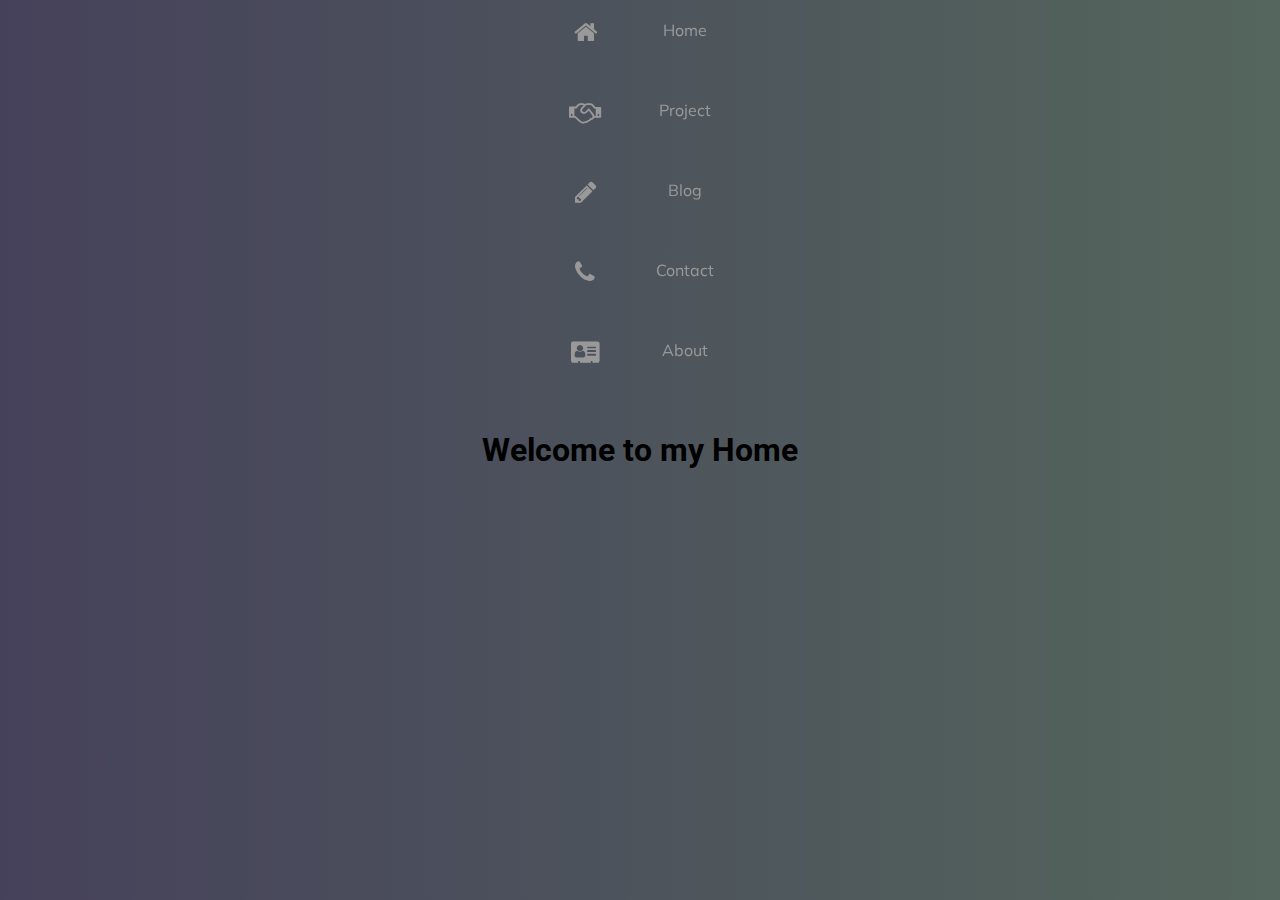
<file: Week 8/homepage/index.html>
<!DOCTYPE html>
<html lang="en">

    <head>
        <!-- Meta Tags -->
        <meta charset="UTF-8">
        <meta name="viewport" content="width=device-width, initial-scale=1">
        <meta name="author" content="Jeremy">
        <meta name="description" content="Jeremy's Home Page">
        <meta name="keywords" content="Jeremy, home, project, blog, contact, about">
        <meta name="robots" content="index, follow">
        <!-- Font Awesome Icon -->
        <link href='https://cdnjs.cloudflare.com/ajax/libs/font-awesome/4.7.0/css/font-awesome.min.css' rel='stylesheet'>
        <!-- Google Fonts -->
        <link href="https://fonts.googleapis.com/css2?family=Roboto&display=swap" rel="stylesheet">
        <link href="https://fonts.googleapis.com/css2?family=Mulish:wght@400;500;600&family=Poppins:wght@100;200;300;400;500;600;700;800;900&display=swap" rel="stylesheet">
        <!-- CSS and Bootstrap -->
        <link href="https://cdn.jsdelivr.net/npm/bootstrap@5.2.3/dist/css/bootstrap.min.css" rel="stylesheet" integrity="sha384-rbsA2VBKQhggwzxH7pPCaAqO46MgnOM80zW1RWuH61DGLwZJEdK2Kadq2F9CUG65" crossorigin="anonymous">
        <link href="styles.css" rel="stylesheet">
        <title>Jeremy | homePage</title>
    </head>
    <body>
      <!-- nav -->
        <header>
            <nav class="navbar">
                <ul>
                    <li>
                      <a href="index.html">
                        <i class="fa fa-home nav-icon"></i>
                        <span class="nav-text">Home</span>
                      </a>
                    </li>

                    <li>
                      <a href="project.html">
                        <i class="fa fa-handshake-o nav-icon"></i>
                        <span class="nav-text">Project</span>
                      </a>
                    </li>

                    <li>
                      <a href="blog.html">
                        <i class="fa fa-pencil nav-icon"></i>
                        <span class="nav-text">Blog</span>
                      </a>
                    </li>

                    <li>
                      <a href="contact.html">
                        <i class="fa fa-phone nav-icon"></i>
                        <span class="nav-text">Contact</span>
                      </a>
                    </li>

                    <li>
                      <a href="about.html">
                        <i class="fa fa-vcard nav-icon"></i>
                        <span class="nav-text">About</span>
                      </a>
                    </li>
                  </ul>
            </nav>
        </header>
        <!-- main content-->
        <main>
            <h1>Welcome to my Home</h1>
            <p>

            </p>
        </main>
        <!-- footer -->
        <footer>

        </footer>
        <!-- Bootstrap -->
        <script src="https://code.jquery.com/jquery-3.5.1.slim.min.js" integrity="sha384-DfXdz2htPH0lsSSs5nCTpuj/zy4C+OGpamoFVy38MVBnE+IbbVYUew+OrCXaRkfj" crossorigin="anonymous"></script>
        <script src="https://cdn.jsdelivr.net/npm/bootstrap@4.5.3/dist/js/bootstrap.bundle.min.js" integrity="sha384-ho+j7jyWK8fNQe+A12Hb8AhRq26LrZ/JpcUGGOn+Y7RsweNrtN/tE3MoK7ZeZDyx" crossorigin="anonymous"></script>
        <!-- JavaScript -->
        <script>
            const listItems = document.querySelectorAll(".navbar li");

                listItems.forEach((listItem) => {
                listItem.addEventListener("click", () => {
                    listItems.forEach((otherItem) => {
                    otherItem.classList.remove('active')
                    })
                    listItem.classList.add('active')
                });
                });
        </script>
    </body>
</html>
</file>
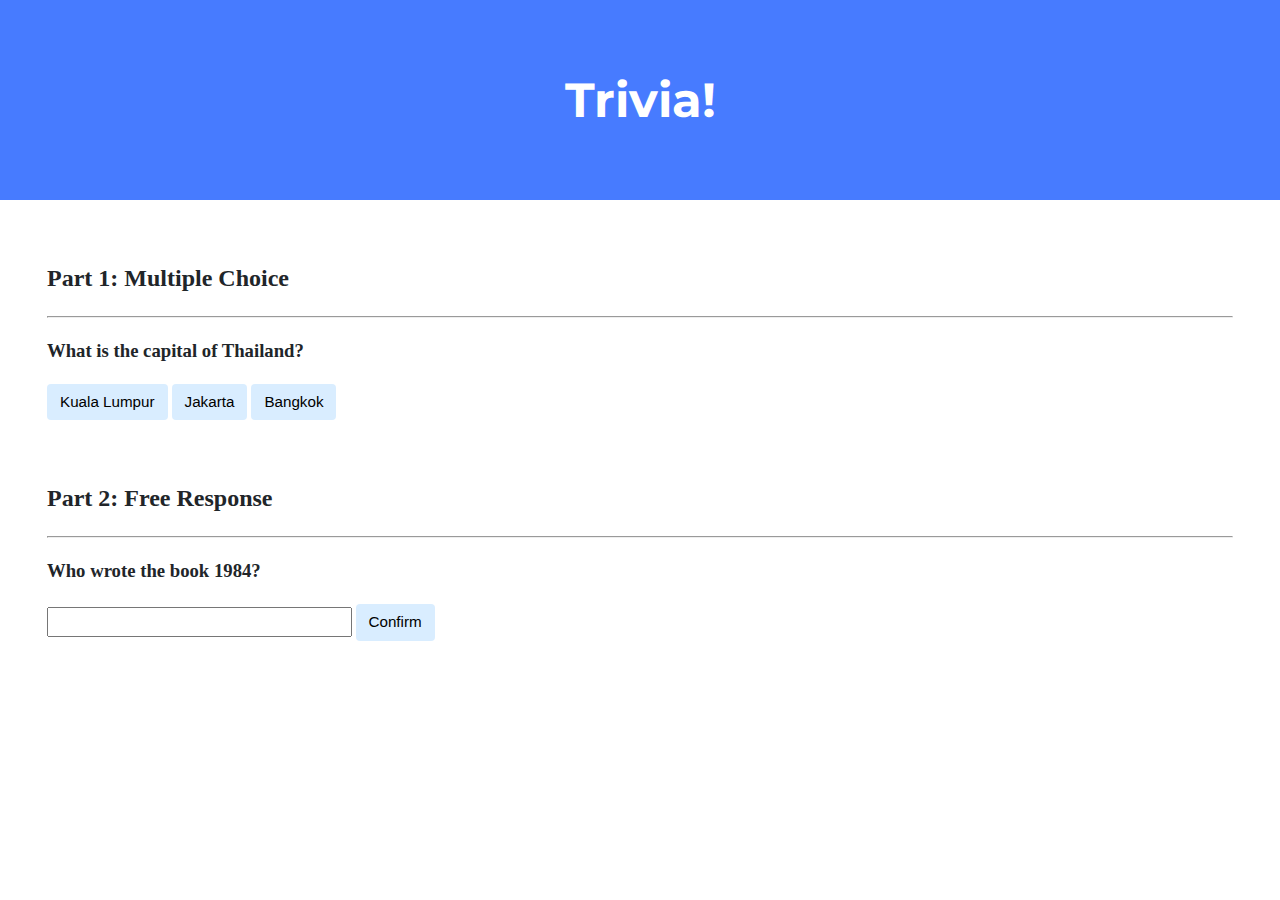
<file: Week 8/trivia/index.html>
<!DOCTYPE html>

<html lang="en">
    <head>
        <link href="https://fonts.googleapis.com/css2?family=Montserrat:wght@500&display=swap" rel="stylesheet">
        <link href="styles.css" rel="stylesheet">
        <title>Trivia!</title>
        <script>
            document.addEventListener('DOMContentLoaded', (event) => {
                // multiple choice
                document.querySelectorAll('.answer').forEach(item => {
                    item.addEventListener('click', event => {
                        if (event.target.classList.contains('correct')) {
                            event.target.style.backgroundColor = 'green';
                            document.getElementById('feedback1').textContent = 'Correct!';
                        } else {
                            event.target.style.backgroundColor = 'red';
                            document.getElementById('feedback1').textContent = 'Incorrect';
                        }
                    })
                })
                // free response
                document.getElementById('confirm').addEventListener('click', () => {
                    let response = document.getElementById('response');
                    if (response.value.toLowerCase() === 'george orwell') {
                        response.style.backgroundColor = 'green';
                        document.getElementById('feedback2').textContent = 'Correct!';
                    } else {
                        response.style.backgroundColor = 'red';
                        document.getElementById('feedback2').textContent = 'Incorrect';
                    }
                })
            })
            </script>
    </head>
    <body>
        <div class="header">
            <h1>Trivia!</h1>
        </div>

        <div class="container">
            <div class="section">
                <h2>Part 1: Multiple Choice </h2>
                <hr>
                <!-- TODO: Add multiple choice question here -->
                <h3>What is the capital of Thailand?</h3>
                <button class="answer">Kuala Lumpur</button>
                <button class="answer">Jakarta</button>
                <button class="answer correct">Bangkok</button>
                <p id="feedback1"></p>
            </div>

            <div class="section">
                <h2>Part 2: Free Response</h2>
                <hr>
                <!-- TODO: Add free response question here -->
                <h3>Who wrote the book 1984?</h3>
                <input id="response" type="text">
                <button id="confirm">Confirm</button>
                <p id="feedback2"></p>
            </div>
        </div>
    </body>
</html>
</file>
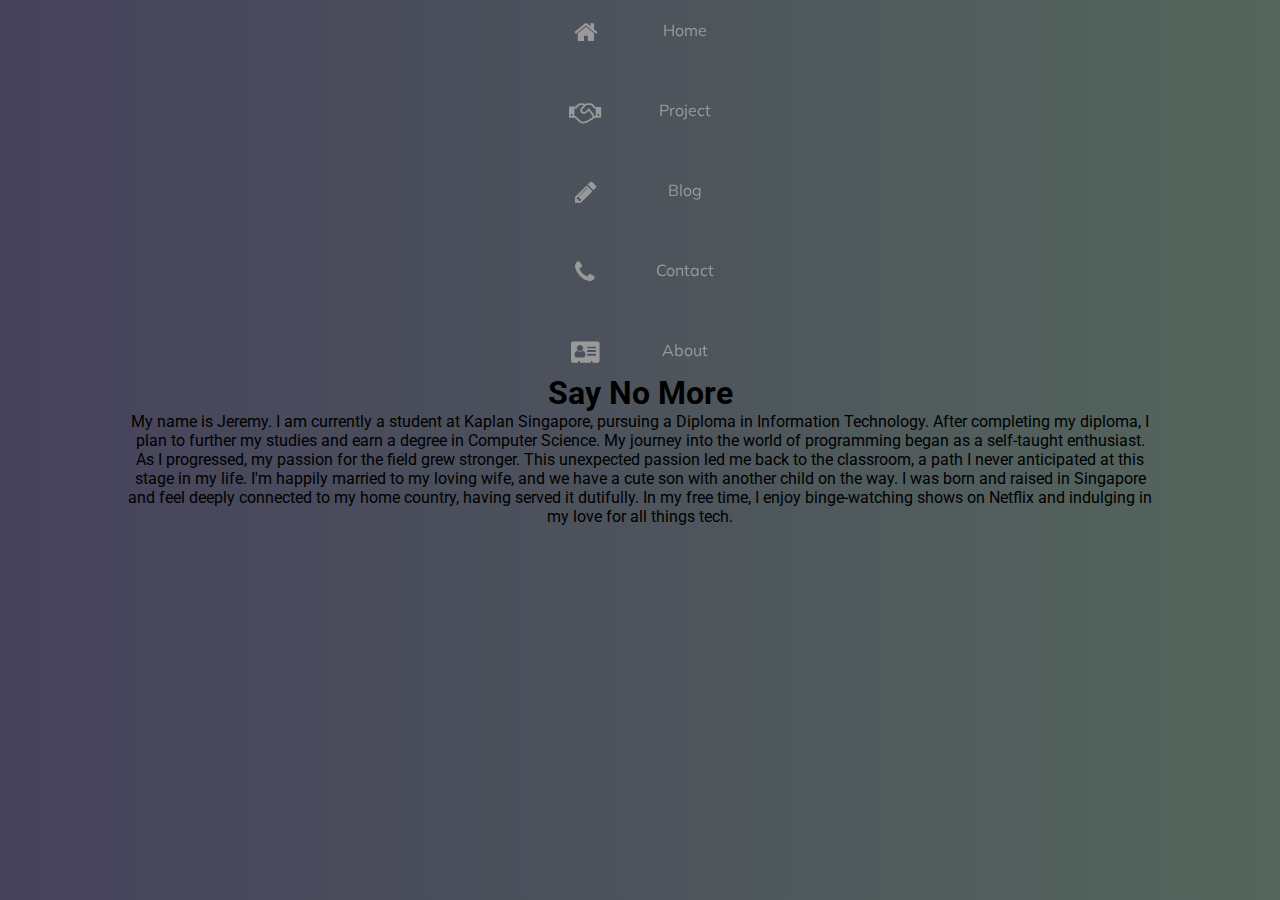
<file: Week 8/homepage/about.html>
<!DOCTYPE html>
<html lang="en">

    <head>
        <!-- Meta Tags -->
        <meta charset="UTF-8">
        <meta name="viewport" content="width=device-width, initial-scale=1">
        <meta name="author" content="Jeremy">
        <meta name="description" content="Jeremy's About Page">
        <meta name="keywords" content="Jeremy, home, project, blog, contact, about">
        <meta name="robots" content="about, follow">
        <!-- Font Awesome Icon -->
        <link href='https://cdnjs.cloudflare.com/ajax/libs/font-awesome/4.7.0/css/font-awesome.min.css' rel='stylesheet'>
        <!-- Google Fonts -->
        <link href="https://fonts.googleapis.com/css2?family=Roboto&display=swap" rel="stylesheet">
        <link href="https://fonts.googleapis.com/css2?family=Mulish:wght@400;500;600&family=Poppins:wght@100;200;300;400;500;600;700;800;900&display=swap" rel="stylesheet">
        <!-- CSS and Bootstrap -->
        <link href="https://cdn.jsdelivr.net/npm/bootstrap@5.2.3/dist/css/bootstrap.min.css" rel="stylesheet" integrity="sha384-rbsA2VBKQhggwzxH7pPCaAqO46MgnOM80zW1RWuH61DGLwZJEdK2Kadq2F9CUG65" crossorigin="anonymous">
        <link href="styles.css" rel="stylesheet">
        <title>Jeremy | Abouut</title>
    </head>
    <body>
      <!-- nav -->
        <header>
            <nav class="navbar">
                <ul>
                    <li>
                      <a href="index.html">
                        <i class="fa fa-home nav-icon"></i>
                        <span class="nav-text">Home</span>
                      </a>
                    </li>

                    <li>
                      <a href="project.html">
                        <i class="fa fa-handshake-o nav-icon"></i>
                        <span class="nav-text">Project</span>
                      </a>
                    </li>

                    <li>
                      <a href="blog.html">
                        <i class="fa fa-pencil nav-icon"></i>
                        <span class="nav-text">Blog</span>
                      </a>
                    </li>

                    <li>
                      <a href="contact.html">
                        <i class="fa fa-phone nav-icon"></i>
                        <span class="nav-text">Contact</span>
                      </a>
                    </li>

                    <li>
                      <a href="about.html">
                        <i class="fa fa-vcard nav-icon"></i>
                        <span class="nav-text">About</span>
                      </a>
                    </li>
                  </ul>
            </nav>
        </header>
        <!-- main content-->
        <main>
            <h1>Say No More</h1>
            <p>
                My name is Jeremy. I am currently a student at Kaplan Singapore, pursuing a Diploma in Information Technology.
                After completing my diploma, I plan to further my studies and earn a degree in Computer Science.
                My journey into the world of programming began as a self-taught enthusiast.
                As I progressed, my passion for the field grew stronger.
                This unexpected passion led me back to the classroom, a path I never anticipated at this stage in my life.
                I'm happily married to my loving wife, and we have a cute son with another child on the way.
                I was born and raised in Singapore and feel deeply connected to my home country, having served it dutifully.
                In my free time, I enjoy binge-watching shows on Netflix and indulging in my love for all things tech.
            </p>
        </main>
        <!-- footer -->
        <footer>

        </footer>
        <!-- Bootstrap -->
        <script src="https://code.jquery.com/jquery-3.5.1.slim.min.js" integrity="sha384-DfXdz2htPH0lsSSs5nCTpuj/zy4C+OGpamoFVy38MVBnE+IbbVYUew+OrCXaRkfj" crossorigin="anonymous"></script>
        <script src="https://cdn.jsdelivr.net/npm/bootstrap@4.5.3/dist/js/bootstrap.bundle.min.js" integrity="sha384-ho+j7jyWK8fNQe+A12Hb8AhRq26LrZ/JpcUGGOn+Y7RsweNrtN/tE3MoK7ZeZDyx" crossorigin="anonymous"></script>
        <!-- JavaScript -->
        <script>
            const listItems = document.querySelectorAll(".navbar li");

                listItems.forEach((listItem) => {
                listItem.addEventListener("click", () => {
                    listItems.forEach((otherItem) => {
                    otherItem.classList.remove('active')
                    })
                    listItem.classList.add('active')
                });
                });
        </script>
    </body>
</html>
</file>
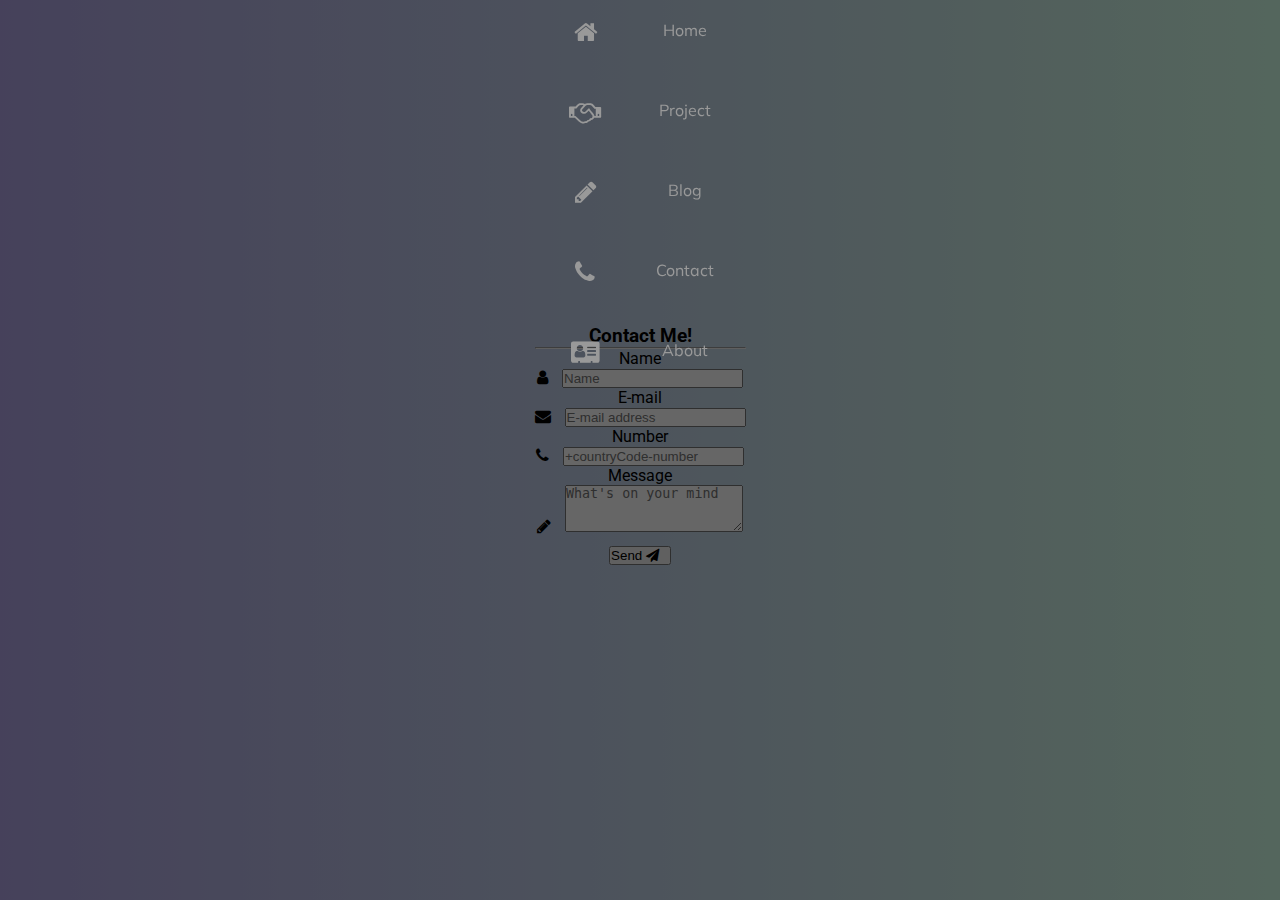
<file: Week 8/homepage/contact.html>
<!DOCTYPE html>
<html lang="en">
    <head>
        <!-- Meta Tags -->
        <meta charset="UTF-8">
        <meta name="viewport" content="width=device-width, initial-scale=1">
        <meta name="author" content="Jeremy">
        <meta name="description" content="Jeremy's Contact Page">
        <meta name="keywords" content="Jeremy, home, project, blog, contact, about">
        <meta name="robots" content="contact, follow">
        <!-- Font Awesome Icon -->
        <link href='https://cdnjs.cloudflare.com/ajax/libs/font-awesome/4.7.0/css/font-awesome.min.css' rel='stylesheet'>
        <!-- Google Fonts -->
        <link href="https://fonts.googleapis.com/css2?family=Roboto&display=swap" rel="stylesheet">
        <link href="https://fonts.googleapis.com/css2?family=Mulish:wght@400;500;600&family=Poppins:wght@100;200;300;400;500;600;700;800;900&display=swap" rel="stylesheet">
        <!-- CSS and Bootstrap -->
        <link href="https://cdn.jsdelivr.net/npm/bootstrap@5.2.3/dist/css/bootstrap.min.css" rel="stylesheet" integrity="sha384-rbsA2VBKQhggwzxH7pPCaAqO46MgnOM80zW1RWuH61DGLwZJEdK2Kadq2F9CUG65" crossorigin="anonymous">
        <link href="styles.css" rel="stylesheet">
        <title>Jeremy | Contact</title>
    </head>
    <body>
        <!-- nav -->
          <header>
              <nav class="navbar">
                  <ul>
                      <li>
                        <a href="index.html">
                          <i class="fa fa-home nav-icon"></i>
                          <span class="nav-text">Home</span>
                        </a>
                      </li>

                      <li>
                        <a href="project.html">
                          <i class="fa fa-handshake-o nav-icon"></i>
                          <span class="nav-text">Project</span>
                        </a>
                      </li>

                      <li>
                        <a href="blog">
                          <i class="fa fa-pencil nav-icon"></i>
                          <span class="nav-text">Blog</span>
                        </a>
                      </li>

                      <li>
                        <a href="contact.html">
                          <i class="fa fa-phone nav-icon"></i>
                          <span class="nav-text">Contact</span>
                        </a>
                      </li>

                      <li>
                        <a href="about.html">
                          <i class="fa fa-vcard nav-icon"></i>
                          <span class="nav-text">About</span>
                        </a>
                      </li>
                    </ul>
              </nav>
          </header>
          <!-- main content-->
          <main>
                <div class="container col-12 col-sm-10 col-md-9 d-flex flex-column align-items-center">
                    <h3>Contact Me!</h3>

                    <hr>

                    <form class="col-sm-10">
                      <div class="form-group row">
                        <label class="col-form-label col-sm-4 col-md-3 col-lg-2" for="user-name">Name</label>
                        <div class="input-group col-sm-8 col-md-9 col-lg-10">
                          <span class="input-group-addon">
                            <i class="fa fa-user"></i>
                          </span>
                          <input type="text" class="form-control" id="user-name" placeholder="Name">
                        </div>
                      </div>

                      <div class="form-group row">
                        <label class="col-form-label col-sm-4 col-md-3 col-lg-2" for="email">E-mail</label>
                        <div class="input-group col-sm-8 col-md-9 col-lg-10">
                          <span class="input-group-addon">
                            <i class="fa fa-envelope"></i>
                          </span>
                          <input type="email" class="form-control" id="email" placeholder="E-mail address">
                        </div>
                      </div>

                      <div class="form-group row">
                        <label class="col-form-label col-sm-4 col-md-3 col-lg-2" for="number">Number</label>
                        <div class="input-group col-sm-8 col-md-9 col-lg-10">
                          <span class="input-group-addon">
                            <i class="fa fa-phone"></i>
                          </span>
                          <input type="tel" class="form-control" id="number" placeholder="+countryCode-number">
                        </div>
                      </div>

                      <div class="form-group row">
                        <label class="col-form-label col-sm-4 col-md-3 col-lg-2" for="message">Message</label>
                        <div class="input-group col-sm-8 col-md-9 col-lg-10">
                          <span class="input-group-addon">
                            <i class="fa fa-pencil"></i>
                          </span>
                          <textarea class="form-control" rows="3" placeholder="What's on your mind" id="message"></textarea>
                        </div>
                      </div>

                      <button type="submit" class="btn btn-warning btn-block col-sm-4 col-md-3 col-xl-2" style="margin: 10px;">
                        Send
                        <i class="fa fa-paper-plane"></i>
                    </button>
                    </form>
                  </div>
          </main>
          <!-- footer -->
          <footer>

          </footer>
          <!-- Bootstrap -->
          <script src="https://code.jquery.com/jquery-3.5.1.slim.min.js" integrity="sha384-DfXdz2htPH0lsSSs5nCTpuj/zy4C+OGpamoFVy38MVBnE+IbbVYUew+OrCXaRkfj" crossorigin="anonymous"></script>
          <script src="https://cdn.jsdelivr.net/npm/bootstrap@4.5.3/dist/js/bootstrap.bundle.min.js" integrity="sha384-ho+j7jyWK8fNQe+A12Hb8AhRq26LrZ/JpcUGGOn+Y7RsweNrtN/tE3MoK7ZeZDyx" crossorigin="anonymous"></script>
          <!-- JavaScript -->
          <script>
              const listItems = document.querySelectorAll(".navbar li");

                  listItems.forEach((listItem) => {
                  listItem.addEventListener("click", () => {
                      listItems.forEach((otherItem) => {
                      otherItem.classList.remove('active')
                      })
                      listItem.classList.add('active')
                  });
                  });
          </script>
      </body>
</html>
</file>
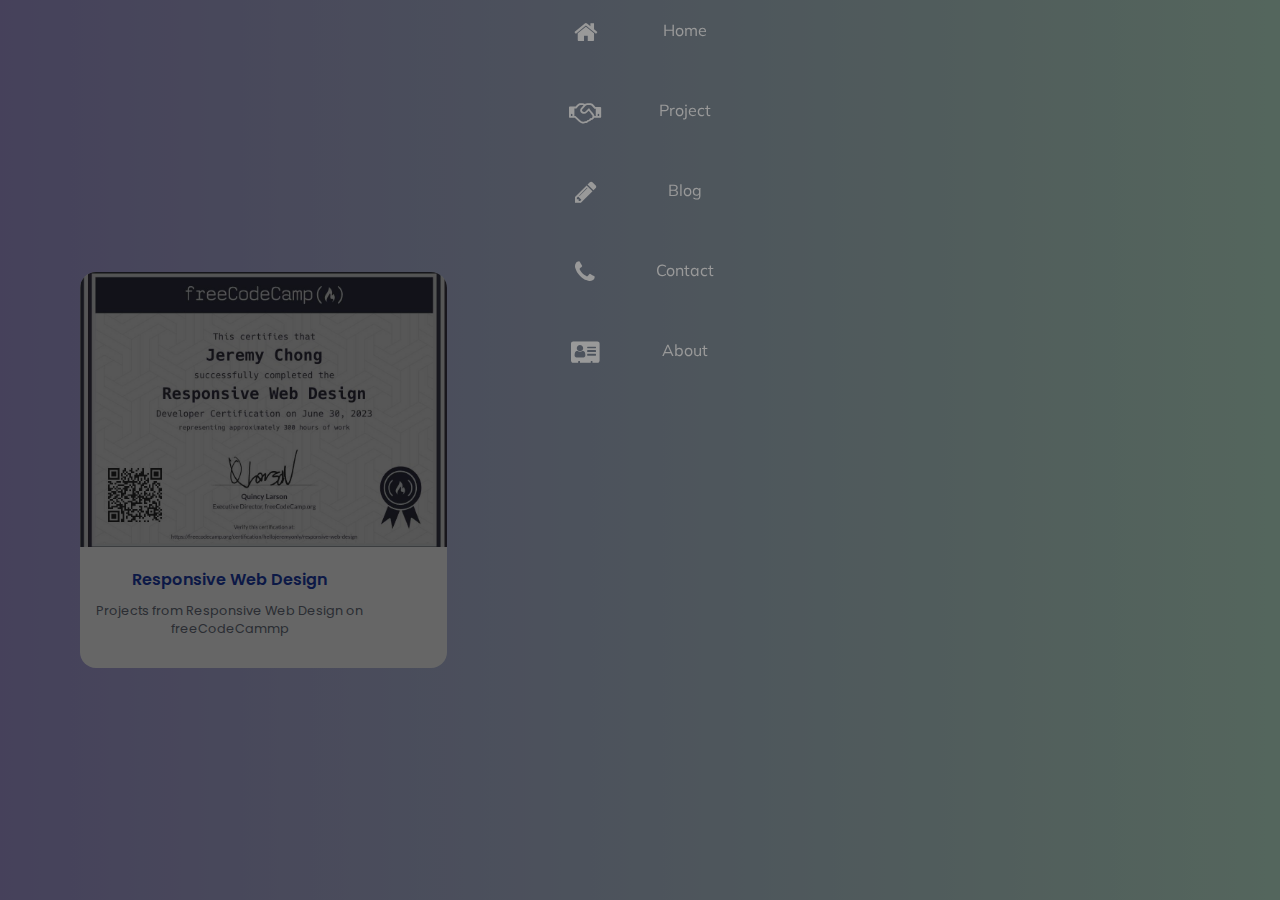
<file: Week 8/homepage/project.html>
<!DOCTYPE html>
<html lang="en">

    <head>
        <!-- Meta Tags -->
        <meta charset="UTF-8">
        <meta name="viewport" content="width=device-width, initial-scale=1">
        <meta name="author" content="Jeremy">
        <meta name="description" content="Jeremy's Project Page">
        <meta name="keywords" content="Jeremy, home, project, blog, contact, about">
        <meta name="robots" content="project, follow">
        <!-- Font Awesome Icon -->
        <link href='https://cdnjs.cloudflare.com/ajax/libs/font-awesome/4.7.0/css/font-awesome.min.css' rel='stylesheet'>
        <!-- Google Fonts -->
        <link href="https://fonts.googleapis.com/css2?family=Roboto&display=swap" rel="stylesheet">
        <link href="https://fonts.googleapis.com/css2?family=Mulish:wght@400;500;600&family=Poppins:wght@100;200;300;400;500;600;700;800;900&display=swap" rel="stylesheet">
        <!-- CSS and Bootstrap -->
        <link href="https://cdn.jsdelivr.net/npm/bootstrap@5.2.3/dist/css/bootstrap.min.css" rel="stylesheet" integrity="sha384-rbsA2VBKQhggwzxH7pPCaAqO46MgnOM80zW1RWuH61DGLwZJEdK2Kadq2F9CUG65" crossorigin="anonymous">
        <link href="styles.css" rel="stylesheet">
        <title>Jeremy | Project</title>
    </head>
    <body>
      <!-- nav -->
        <header>
            <nav class="navbar">
                <ul>
                    <li>
                      <a href="index.html">
                        <i class="fa fa-home nav-icon"></i>
                        <span class="nav-text">Home</span>
                      </a>
                    </li>

                    <li>
                      <a href="project.html">
                        <i class="fa fa-handshake-o nav-icon"></i>
                        <span class="nav-text">Project</span>
                      </a>
                    </li>

                    <li>
                      <a href="blog.html">
                        <i class="fa fa-pencil nav-icon"></i>
                        <span class="nav-text">Blog</span>
                      </a>
                    </li>

                    <li>
                      <a href="contact.html">
                        <i class="fa fa-phone nav-icon"></i>
                        <span class="nav-text">Contact</span>
                      </a>
                    </li>

                    <li>
                      <a href="about.html">
                        <i class="fa fa-vcard nav-icon"></i>
                        <span class="nav-text">About</span>
                      </a>
                    </li>
                  </ul>
            </nav>
        </header>
        <!-- main content-->
        <main>
            <section>
              <h2 class="visually-hidden">Home Page</h2>
                <div class="card">
                  <img src="[data-uri]" alt="image">

                  <div class="card-content">
                    <p>Responsive Web Design</p>
                    <p>Projects from Responsive Web Design on freeCodeCammp</p>
                  </div>
                </div>
              </section>
        </main>
        <!-- footer -->
        <footer>

        </footer>
        <!-- Bootstrap -->
        <script src="https://code.jquery.com/jquery-3.5.1.slim.min.js" integrity="sha384-DfXdz2htPH0lsSSs5nCTpuj/zy4C+OGpamoFVy38MVBnE+IbbVYUew+OrCXaRkfj" crossorigin="anonymous"></script>
        <script src="https://cdn.jsdelivr.net/npm/bootstrap@4.5.3/dist/js/bootstrap.bundle.min.js" integrity="sha384-ho+j7jyWK8fNQe+A12Hb8AhRq26LrZ/JpcUGGOn+Y7RsweNrtN/tE3MoK7ZeZDyx" crossorigin="anonymous"></script>
        <!-- JavaScript -->
        <script>
            const listItems = document.querySelectorAll(".navbar li");

                listItems.forEach((listItem) => {
                listItem.addEventListener("click", () => {
                    listItems.forEach((otherItem) => {
                    otherItem.classList.remove('active')
                    })
                    listItem.classList.add('active')
                });
                });
        </script>
    </body>
</html>
</file>
<file: Week 8/homepage/styles.css>
*,
*::before,
*::after {
  margin: 0;
  padding: 0;
  box-sizing: border-box;
}

/* Nav */
nav {
    user-select:none;
    -webkit-user-select:none;
    -moz-user-select:none;
    -ms-user-select:none;
    -o-user-select:none;
  }

  nav > ul,
  nav > ul > li {
    outline: 0;
  }

  nav > ul > li > a {
   text-decoration: none;
  }

  body {
    font-family: 'Roboto', sans-serif;
    min-height: 100vh;
    background: linear-gradient(90deg, #aea4e3, #d3ffe8);
  }

/* Header */
.navbar{
    position:fixed;
    height: 100%;
    width: 25px;
    overflow:hidden;
    background: #0009;
    transition: width .05s linear;
    -webkit-transition: width .05s linear;
    z-index: 10;
    padding-top: 10px;
    text-align: center;
    margin: 0 10px 0 0;
  }

    .navbar:hover {
    width: 100%;
    overflow:visible;
  }

    .navbar > ul > li {
    position: relative;
    display: block;
    width: auto;
  }

  .navbar > ul > li > a {
    display: flex;
    flex-direction: row;
    align-items: center;
    justify-content: center;
    color: #999;
    font-size: 1rem;
    transition:all 0.1s linear;
    -webkit-transition:all 0.1s linear;
    padding: 10px 0;
  }

  .nav-icon {
    width: 60px;
    height: 60px;
    font-size: 25px;
    text-align: center;
    margin: 0 20px;
  }

  .nav-text {
    width: 120px;
    height: 60px;
    font-family: "Mulish", sans-serif;
  }

  .navbar li:hover > a, .navbar li.active > a, .navbar li > a:focus {
    text-decoration: none;
    color: #fff;
    background-color: rgb(29, 79, 215, 0.7);
  }

  main {
    display: flex;
    flex-direction: column;
    align-items: center;
    justify-content: center;
    height: 100vh;
    text-align: center;
}

    h1, p {
        width: 80%;
    }

  /* Cards */
    section {
    display: grid;
    grid-template-columns: repeat(3, 1fr);
    gap: 30px;
    padding: 80px 40px 40px 80px;
  }

  .visually-hidden {
    position: absolute;
    width: 1px;
    height: 1px;
    padding: 0;
    margin: -1px;
    overflow: hidden;
    clip: rect(0,0,0,0);
    border: 0;
}

  .card {
    width: min(100%, 500px);
    background: rgba(255, 255, 255);
    border-radius: 16px;
    font-family: "Poppins", sans-serif;
    z-index: 5;
  }

  .card > img {
    display: block;
    width: 100%;
    max-width: 500px;
    aspect-ratio: 4/3;
    object-fit: cover;
    object-position: 50% 50%;
    border-radius: 16px 16px 0 0;
    filter: contrast(70%);
    transition: all 0.6s cubic-bezier(0.43, 0.41, 0.22, 0.91);
  }

  .card > img:hover {
    filter: contrast(100%);
  }

  .card-content {
    display: flex;
    flex-direction: column;
    padding: 20px 15px 20px;
  }

  .card-content > p {
    margin-bottom: 10px;
    text-align: center;
  }

  .card-content > p:nth-child(1) {
    font-size: 1rem;
    font-weight: 600;
    margin-bottom: 10px;
    color: #1e40af;
  }

  .card-content > p:nth-child(2) {
    font-size: 0.8rem;
    font-weight: 400;
    color: #6b7280;
  }

  @media (max-width: 900px) {
    section {
       grid-template-columns: repeat(2, 1fr);
    }
  }

  @media (max-width: 500px) {
    section {
       grid-template-columns: repeat(1, 1fr);
    }
  }


  /* Contact */

  .fa {
    margin-right: 10px;
}
</file>
<file: Week 8/trivia/styles.css>
body {
    background-color: #fff;
    color: #212529;
    font-size: 1rem;
    font-weight: 400;
    line-height: 1.5;
    margin: 0;
    text-align: left;
}

.container {
    margin-left: auto;
    margin-right: auto;
    padding-left: 15px;
    padding-right: 15px;
}

.header {
    background-color: #477bff;
    color: #fff;
    margin-bottom: 2rem;
    padding: 2rem 1rem;
    text-align: center;
}

.section {
    padding: 0.5rem 2rem 1rem 2rem;
}

.section:hover {
    background-color: #f5f5f5;
    transition: color 2s ease-in-out, background-color 0.15s ease-in-out;
}

h1 {
    font-family: 'Montserrat', sans-serif;
    font-size: 48px;
}

button, input[type="submit"] {
    background-color: #d9edff;
    border: 1px solid transparent;
    border-radius: 0.25rem;
    font-size: 0.95rem;
    font-weight: 400;
    line-height: 1.5;
    padding: 0.375rem 0.75rem;
    text-align: center;
    transition: color 0.15s ease-in-out, background-color 0.15s ease-in-out, border-color 0.15s ease-in-out, box-shadow 0.15s ease-in-out;
    vertical-align: middle;
}


input[type="text"] {
    line-height: 1.8;
    width: 25%;
}

input[type="text"]:hover {
    background-color: #f5f5f5;
    transition: color 2s ease-in-out, background-color 0.15s ease-in-out;
}
</file>
